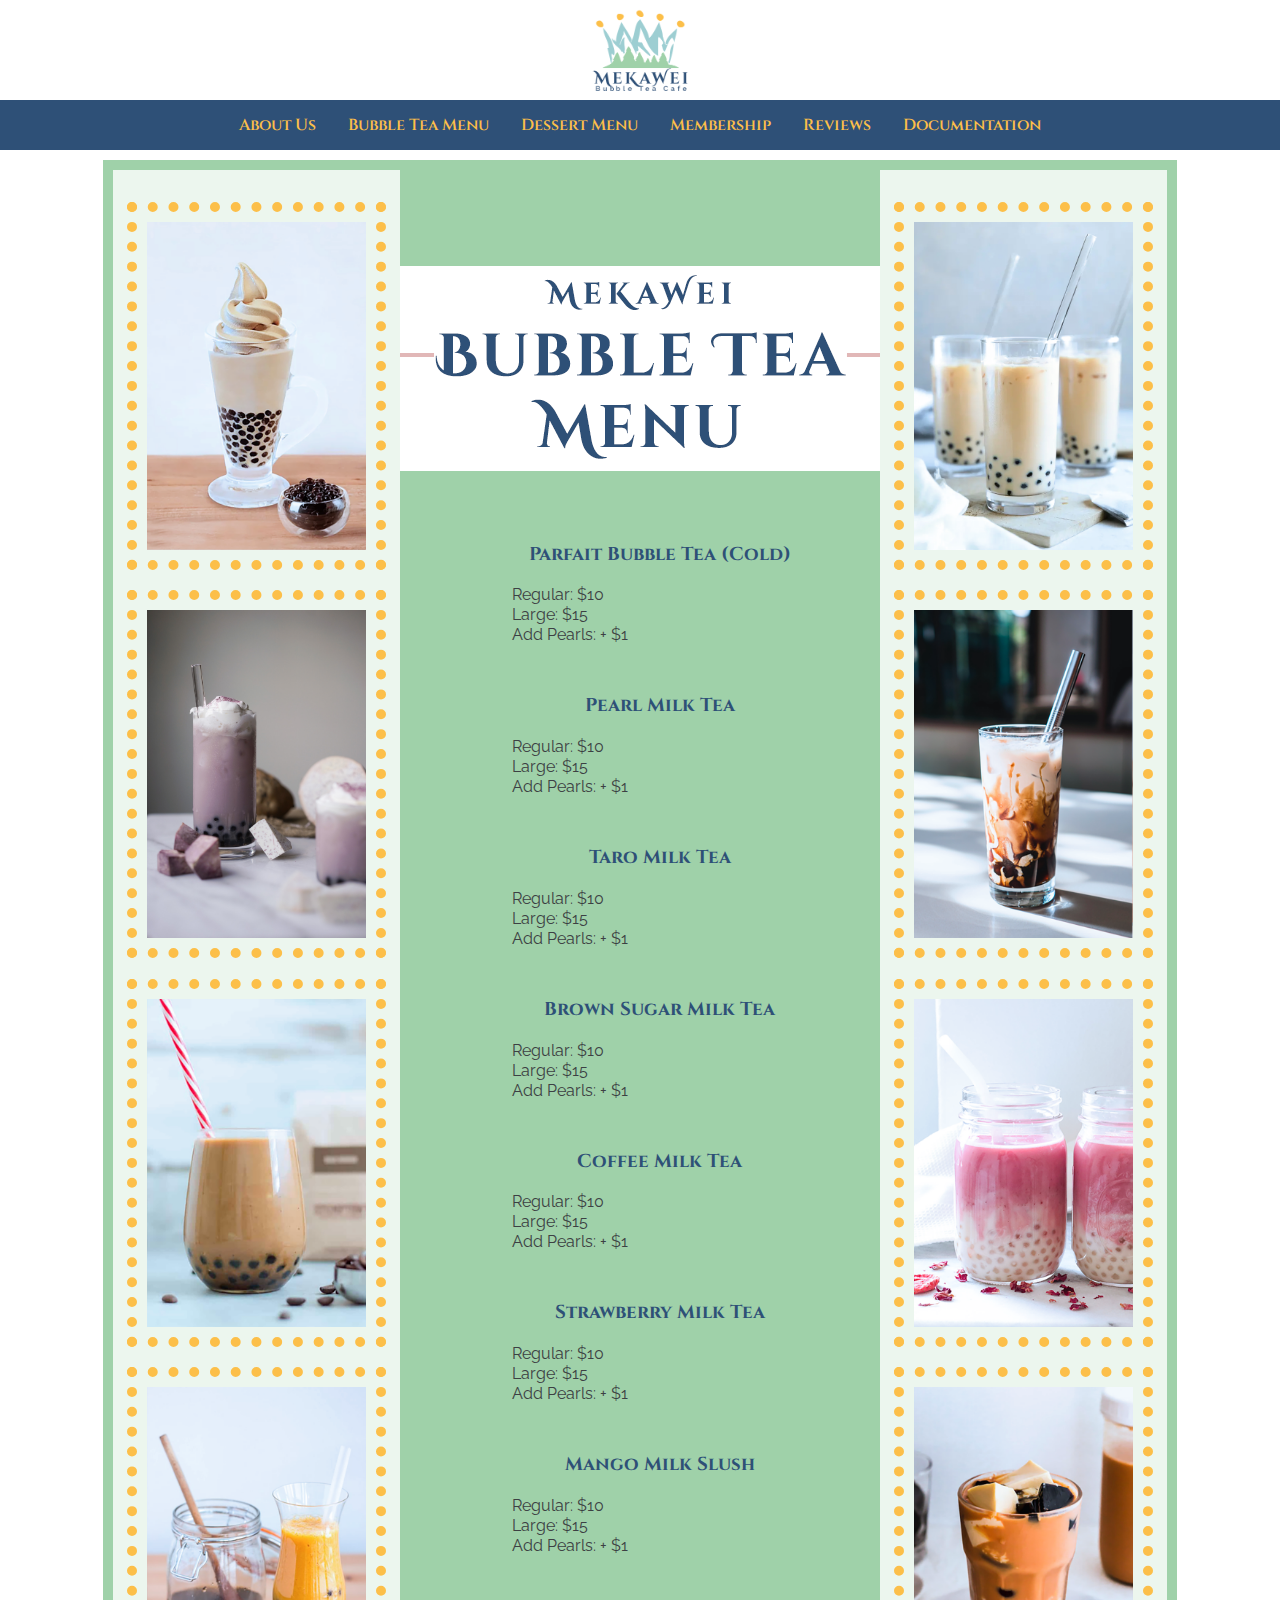
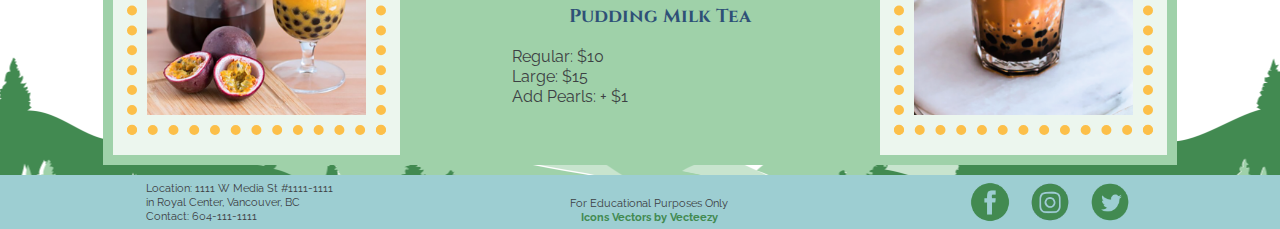
<file: bbt-menu.html>
<!DOCTYPE html>
<html>

<head>
  <meta charset="utf-8" />
  <meta name="viewport" content="width=device-width" />
  <title>MeKaWei Bubble Tea Menu</title>
  <link href="styles/menu.css" rel="stylesheet" type="text/css" />
  <link href="styles/mobile.css" rel="stylesheet" type="text/css" />
  <link rel="preconnect" href="https://fonts.gstatic.com" />
  <link
    href="https://fonts.googleapis.com/css2?family=Cinzel+Decorative:wght@400;700&family=Cinzel:wght@400;600;700&family=Raleway:wght@400;700&display=swap"
    rel="stylesheet" />
  <script src="https://ajax.googleapis.com/ajax/libs/jquery/3.3.1/jquery.min.js"></script>

  <script src="script.js" charset="utf-8"></script>
</head>

<body>
  <header>
    <a href="index.html"> <img class="logo-top" src="images/Logo.png"></a>

  </header>
  <nav id="hamnav" role="navigation">
    <label for="hamburger">&#9776;</label>
    <input type="checkbox" id="hamburger" />

    <ul id="hamitems">

      <li><a href="index.html#about">About Us</a></li>
      <li><a href="bbt-menu.html">Bubble Tea Menu</a></li>
      <li><a href="dessert-menu.html">Dessert Menu</a></li>
      <li><a href="index.html#register">Membership</a></li>
      <li><a href="review/index.php">Reviews</a></li>
      <li><a href="documentation.html">Documentation</a></li>

    </ul>
  </nav>
  <main>
    <section>

      <!-- this header only show in mobile version -->
      <div class="title-only-show-in-mobile">
        <!-- <img src="./images/bubbletea/bbt-menu.png" alt="Bubble Tea Menu" srcset="" /> -->
        <h1>Bubble Tea Menu</h1>
      </div>

      <div class="grid-container tea-container">
        <!-- Left Column -->
        <div class="grid-item">

          <div class="card-container">
            <div class="card">
              <div class="side">
                <img class="menu-item" src="./images/bubbletea/parfait.png" alt="parfait" />

              </div>

              <div class="side back">
                <h3>Parfait Bubble Tea (Cold)</h3>
                <p>
                  Regular: $10 <br />
                  Large: $15 <br />
                  Add Pearls: + $1
                </p>
              </div>
            </div>
          </div>

          <div class="card-container">
            <div class="card">
              <div class="side">
                <img class="menu-item" src="./images/bubbletea/taro-milk-tea-w-cream.jpeg" alt="Taro" />

              </div>

              <div class="side back">
                <h3>Taro Milk Tea</h3>
                <p>
                  Regular: $10 <br />
                  Large: $15 <br />
                  Add Pearls: + $1
                </p>
              </div>
            </div>
          </div>

          <div class="card-container">
            <div class="card">
              <div class="side">
                <img class="menu-item" src="./images/bubbletea/coffee.png" alt="coffee" />

              </div>

              <div class="side back">
                <h3>Coffee Milk Tea</h3>
                <p>
                  Regular: $10 <br />
                  Large: $15 <br />
                  Add Pearls: + $1
                </p>
              </div>
            </div>
          </div>

          <div class="card-container">
            <div class="card">
              <div class="side">
                <img class="menu-item" src="./images/bubbletea/mango.png" alt="mango" />

              </div>

              <div class="side back">
                <h3>Mango Milk Slush</h3>
                <p>
                  Regular: $10 <br />
                  Large: $15 <br />
                  Add Pearls: + $1
                </p>
              </div>
            </div>
          </div>

        </div>
        <!-- Middle Column -->
        <div class="grid-item-middle">
          <img src="./images/bubbletea/bbt-menu.png" alt="Bubble Tea Menu" srcset="" />
          <ul class="menu">
            <li>
              <h3>Parfait Bubble Tea (Cold)</h3>
              <p>
                Regular: $10 <br />
                Large: $15 <br />
                Add Pearls: + $1
              </p>
            </li>
            <li>
              <h3>Pearl Milk Tea</h3>
              <p>
                Regular: $10 <br />
                Large: $15 <br />
                Add Pearls: + $1
              </p>
            </li>
            <li>
              <h3>Taro Milk Tea</h3>
              <p>
                Regular: $10 <br />
                Large: $15 <br />
                Add Pearls: + $1
              </p>
            </li>
            <li>
              <h3>Brown Sugar Milk Tea</h3>
              <p>
                Regular: $10 <br />
                Large: $15 <br />
                Add Pearls: + $1
              </p>
            </li>
            <li>
              <h3>Coffee Milk Tea</h3>
              <p>
                Regular: $10 <br />
                Large: $15 <br />
                Add Pearls: + $1
              </p>
            </li>
            <li>
              <h3>Strawberry Milk Tea</h3>
              <p>
                Regular: $10 <br />
                Large: $15 <br />
                Add Pearls: + $1
              </p>
            </li>
            <li>
              <h3>Mango Milk Slush</h3>
              <p>
                Regular: $10 <br />
                Large: $15 <br />
                Add Pearls: + $1
              </p>
            </li>
            <li>
              <h3>Pudding Milk Tea</h3>
              <p>
                Regular: $10 <br />
                Large: $15 <br />
                Add Pearls: + $1
              </p>
            </li>
          </ul>
        </div>
        <!-- Right Column -->
        <div class="grid-item">
          <div class="card-container">
            <div class="card">
              <div class="side">
                <img class="menu-item" src="./images/bubbletea/PearlMilkTea.png" alt="Pearl Milk Tea" />

              </div>
              <div class="side back">
                <h3>Pearl Milk Tea</h3>
                <p>
                  Regular: $10 <br />
                  Large: $15 <br />
                  Add Pearls: + $1
                </p>
              </div>
            </div>
          </div>

          <div class="card-container">
            <div class="card">
              <div class="side">
                <img class="menu-item" src="./images/bubbletea/brownsugar.png" alt="brown sugar" />

              </div>

              <div class="side back">
                <h3>Brown Sugar Milk Tea</h3>
                <p>
                  Regular: $10 <br />
                  Large: $15 <br />
                  Add Pearls: + $1
                </p>
              </div>
            </div>
          </div>

          <div class="card-container">
            <div class="card">
              <div class="side">
                <img class="menu-item" src="./images/bubbletea/strawberry.png" alt="strawberry" />

              </div>

              <div class="side back">
                <h3>Strawberry Milk Tea</h3>
                <p>
                  Regular: $10 <br />
                  Large: $15 <br />
                  Add Pearls: + $1
                </p>
              </div>
            </div>
          </div>

          <div class="card-container">
            <div class="card">
              <div class="side">
                <img class="menu-item" src="./images/bubbletea/pudding.png" alt="pudding" />

              </div>

              <div class="side back">
                <h3>Pudding Milk Tea</h3>
                <p>
                  Regular: $10 <br />
                  Large: $15 <br />
                  Add Pearls: + $1
                </p>
              </div>
            </div>
          </div>



        </div>
      </div>
    </section>
  </main>
  <footer>
    <div class="footer-content">
      <div id="contact">
        <p>
          Location: 1111 W Media St #1111-1111 <br />
          in Royal Center, Vancouver, BC <br />
          Contact: 604-111-1111
        </p>
      </div>

      <div id="disclaimer">
        <p>
          For Educational Purposes Only <br />
          <a href="https://www.vecteezy.com/free-vector/icons">Icons Vectors by Vecteezy</a>
        </p>
      </div>

      <div id="social">
        <img src="images/icon-fb.png" alt="Facebook" class="social-icon" />
        <img src="images/icon-ig.png" alt="Instagram" class="social-icon" />
        <img src="images/icon-twitter.png" alt="Twitter" class="social-icon" />
      </div>
    </div>
  </footer>
</body>

</html>
</file>
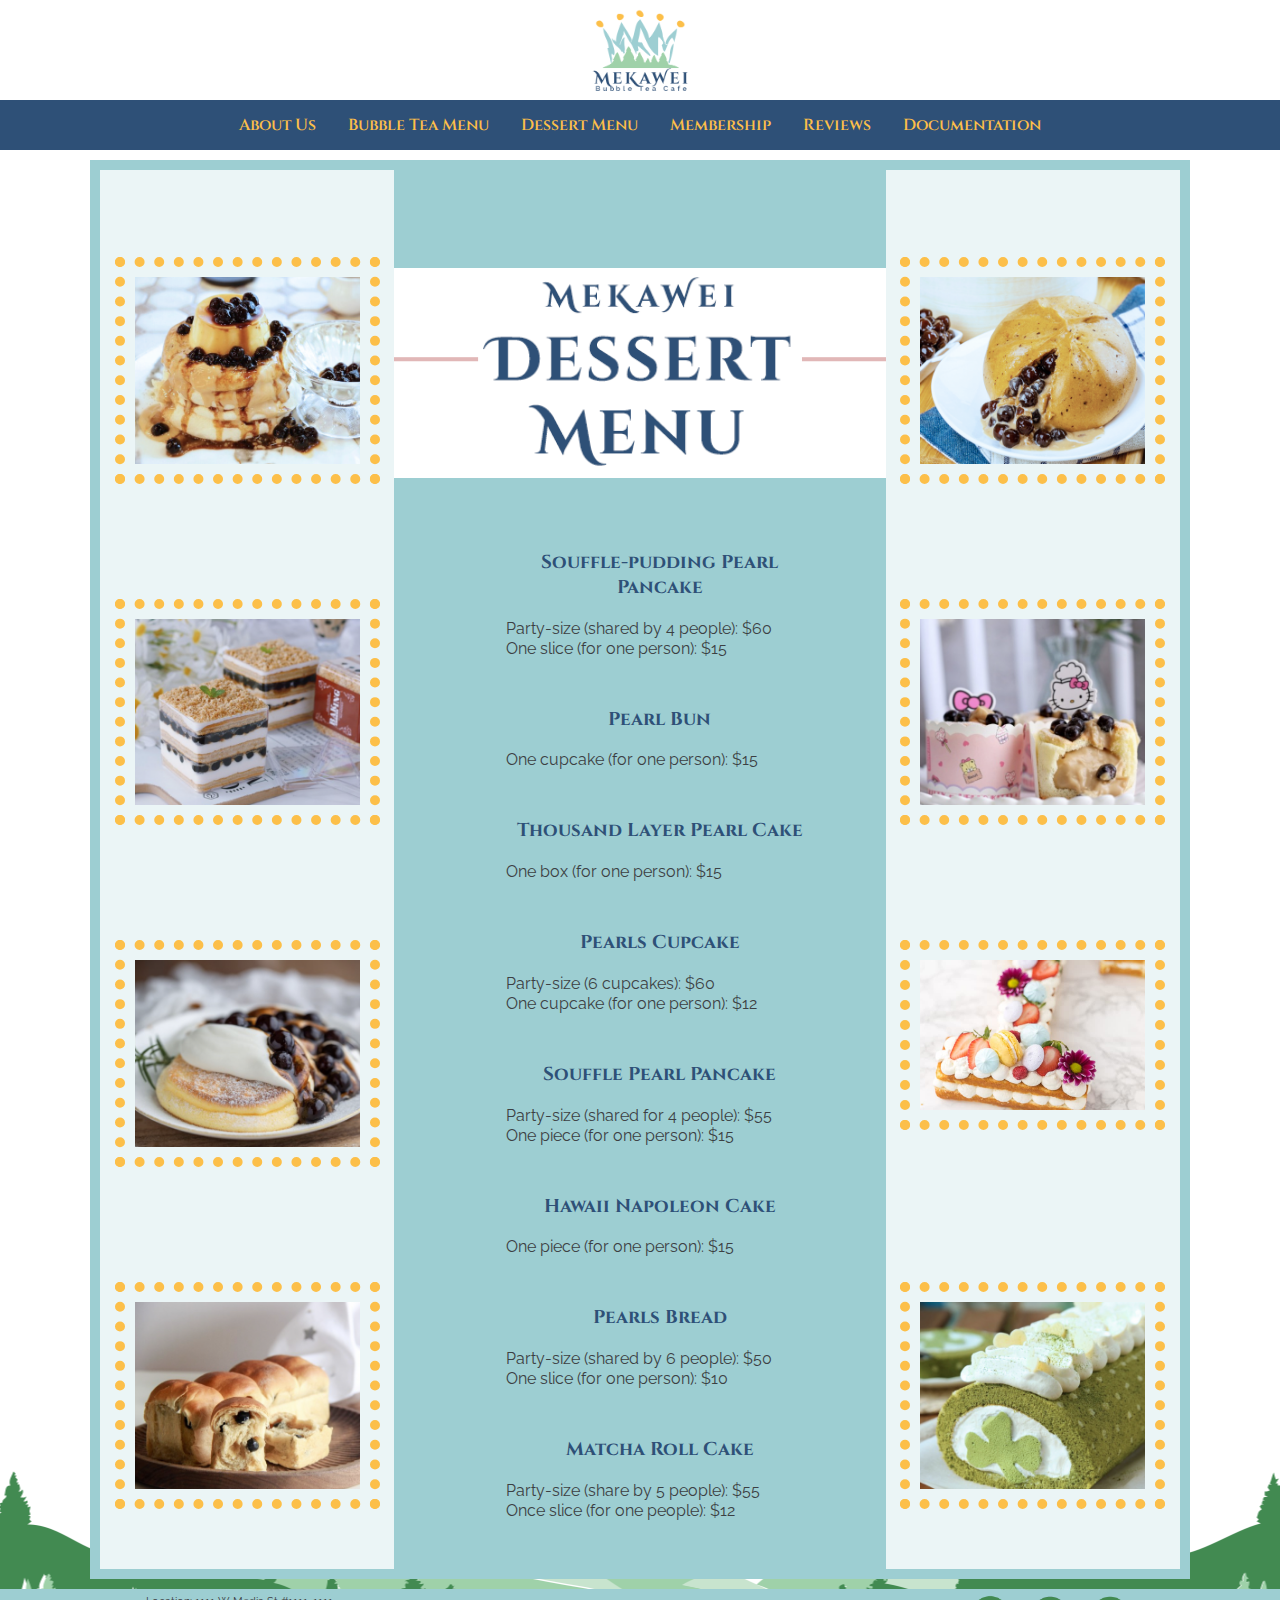
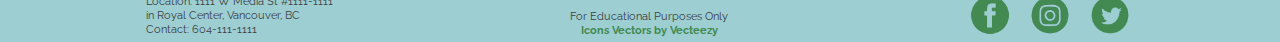
<file: dessert-menu.html>
<!DOCTYPE html>
<html>

<head>
  <meta charset="utf-8" />
  <meta name="viewport" content="width=device-width" />
  <title>MeKaWei Dessert Menu</title>
  <link href="styles/menu.css" rel="stylesheet" type="text/css" />
  <link href="styles/mobile.css" rel="stylesheet" type="text/css" />
  <link rel="preconnect" href="https://fonts.gstatic.com" />
  <link
    href="https://fonts.googleapis.com/css2?family=Cinzel+Decorative:wght@400;700&family=Cinzel:wght@400;600;700&family=Raleway:wght@400;700&display=swap"
    rel="stylesheet" />

  <script src="https://ajax.googleapis.com/ajax/libs/jquery/3.3.1/jquery.min.js"></script>
  <script src="script.js" charset="utf-8"></script>
</head>

<body>
  <header>
    <a href="index.html"> <img class="logo-top" src="images/Logo.png"></a>

  </header>
  <nav id="hamnav" role="navigation">
    <label for="hamburger">&#9776;</label>
    <input type="checkbox" id="hamburger" />

    <ul id="hamitems">

      <li><a href="index.html#about">About Us</a></li>
      <li><a href="bbt-menu.html">Bubble Tea Menu</a></li>
      <li><a href="dessert-menu.html">Dessert Menu</a></li>
      <li><a href="index.html#register">Membership</a></li>
      <li><a href="review/index.php">Reviews</a></li>
      <li><a href="documentation.html">Documentation</a></li>

    </ul>
  </nav>
  <main>
    <section>

      <!-- this header only show in mobile version -->
      <div class="title-only-show-in-mobile">
        <!-- <img src="./images/bubbletea/bbt-menu.png" alt="Bubble Tea Menu" srcset="" /> -->
        <h1>Dessert Menu</h1>
      </div>

      <div class="grid-container cake-container">

        <!-- Left Column -->
        <div class="grid-item">

          <div class="card-container">
            <div class="card">
              <div class="side">
                <img class="menu-item" src="./images/desserts/pudding.png" alt="Souffle-Pudding Pearl Pancake" />
                
              </div>

              <div class="side back">
                <h3>Souffle-pudding Pearl Pancake</h3>
                <p>
                  Party-size (4pc): $60<br />
                  One slice: $15
                </p>
              </div>
            </div>
          </div>

          <div class="card-container">
            <div class="card">
              <div class="side">
                <img class="menu-item" src="./images/desserts/layerscake.png" alt="layerscake" />
                
              </div>

              <div class="side back">
                <h3>Thousand Layer Pearl Cake</h3>
                <p>One box: $15</p>
              </div>
            </div>
          </div>

          <div class="card-container">
            <div class="card">
              <div class="side">
                <img class="menu-item" src="./images/desserts/pancake.png" alt="souffle pearl pancake" />
                
              </div>

              <div class="side back">
                <h3>Souffle Pearl Pancake</h3>
                <p>
                  Party-size (4pc): $55<br />
                  One piece: $15
                </p>
              </div>
            </div>
          </div>


          <div class="card-container">
            <div class="card">
              <div class="side">
                <img class="menu-item" src="./images/desserts/bread.png" alt="bread" />
                
              </div>

              <div class="side back">
                <h3>Pearls Bread</h3>
                <p>
                  Party-size (6pc): $50<br />
                  One slice: $10
                </p>
              </div>
            </div>
          </div>
        </div>

        <!-- Middle Column -->
        <div class="grid-item-middle">
          <img src="./images/desserts/dessert-menu.png" alt="Dessert Menu" srcset="" />
          <ul class="menu">
            <li>
              <h3>Souffle-pudding Pearl Pancake</h3>
              <p>
                Party-size (shared by 4 people): $60<br />
                One slice (for one person): $15
              </p>
            </li>
            <li>
              <h3>Pearl Bun</h3>
              <p>One cupcake (for one person): $15</p>
            </li>
            <li>
              <h3>Thousand Layer Pearl Cake</h3>
              <p>One box (for one person): $15</p>
            </li>
            <li>
              <h3>Pearls Cupcake</h3>
              <p>
                Party-size (6 cupcakes): $60<br />
                One cupcake (for one person): $12
              </p>
            </li>
            <li>
              <h3>Souffle Pearl Pancake</h3>
              <p>
                Party-size (shared for 4 people): $55<br />
                One piece (for one person): $15
              </p>
            </li>
            <li>
              <h3>Hawaii Napoleon Cake</h3>
              <p>One piece (for one person): $15</p>
            </li>
            <li>
              <h3>Pearls Bread</h3>
              <p>
                Party-size (shared by 6 people): $50<br />
                One slice (for one person): $10
              </p>
            </li>
            <li>
              <h3>Matcha Roll Cake</h3>
              <p>
                Party-size (share by 5 people): $55<br />
                Once slice (for one people): $12
              </p>
            </li>
          </ul>
        </div>
        <!-- Right Column -->
        <div class="grid-item">
          <div class="card-container">
            <div class="card">
              <div class="side">
                <img class="menu-item" src="./images/desserts/bun.png" alt="bun" />
                
              </div>
              <div class="side back">
                <h3>Pearl Bun</h3>
                <p>One cupcake: $15</p>
              </div>
            </div>
          </div>

          <div class="card-container">
            <div class="card">
              <div class="side">
                <img class="menu-item" src="./images/desserts/cupcake.png" alt="cupcake" />
                
              </div>
              <div class="side back">
                <h3>Pearls Cupcake</h3>
                <p>
                  Party-size (6pc): $60<br />
                  One cupcake: $12
                </p>
              </div>
            </div>
          </div>

          <div class="card-container">
            <div class="card">
              <div class="side">
                <img class="menu-item" src="./images/desserts/layercake.jpeg" alt="napoleon cake" />
                
              </div>
              <div class="side back">
                <h3>Hawaii Napoleon Cake</h3>
                <p>One piece: $15</p>
              </div>
            </div>
          </div>

          <div class="card-container">
            <div class="card">
              <div class="side">
                <img class="menu-item" src="./images/desserts/rollcake.png" alt="matcha roll cake" />
                
              </div>
              <div class="side back">
                <h3>Matcha Roll Cake</h3>
                <p>
                  Party-size (5pc): $55<br />
                  Once slice: $12
                </p>
              </div>
            </div>
          </div>


        </div>
      </div>
    </section>
  </main>
  <footer>
    <div class="footer-content">
      <div id="contact">
        <p>
          Location: 1111 W Media St #1111-1111 <br />
          in Royal Center, Vancouver, BC <br />
          Contact: 604-111-1111
        </p>
      </div>

      <div id="disclaimer">
        <p>
          For Educational Purposes Only <br />
          <a href="https://www.vecteezy.com/free-vector/icons">Icons Vectors by Vecteezy</a>
        </p>
      </div>

      <div id="social">
        <img src="images/icon-fb.png" alt="Facebook" class="social-icon" />
        <img src="images/icon-ig.png" alt="Instagram" class="social-icon" />
        <img src="images/icon-twitter.png" alt="Twitter" class="social-icon" />
      </div>
    </div>
  </footer>
</body>

</html>
</file>
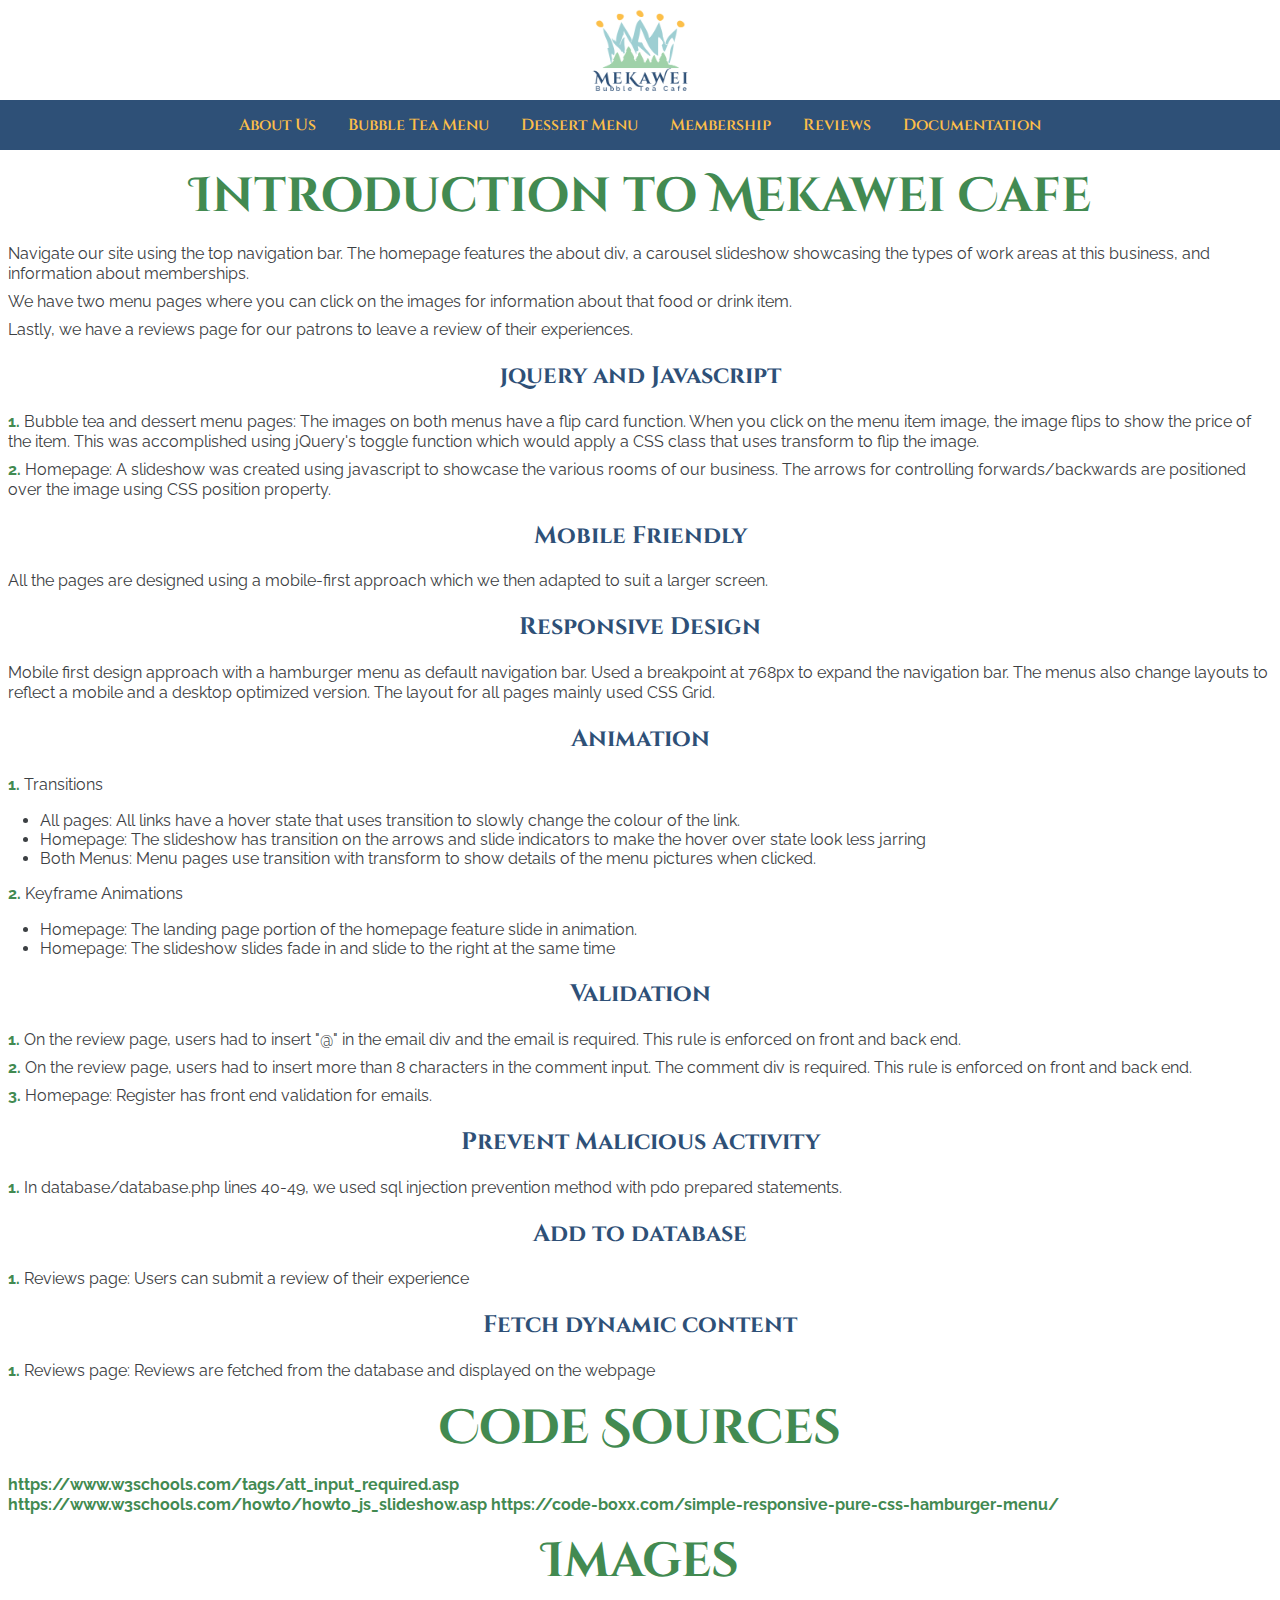
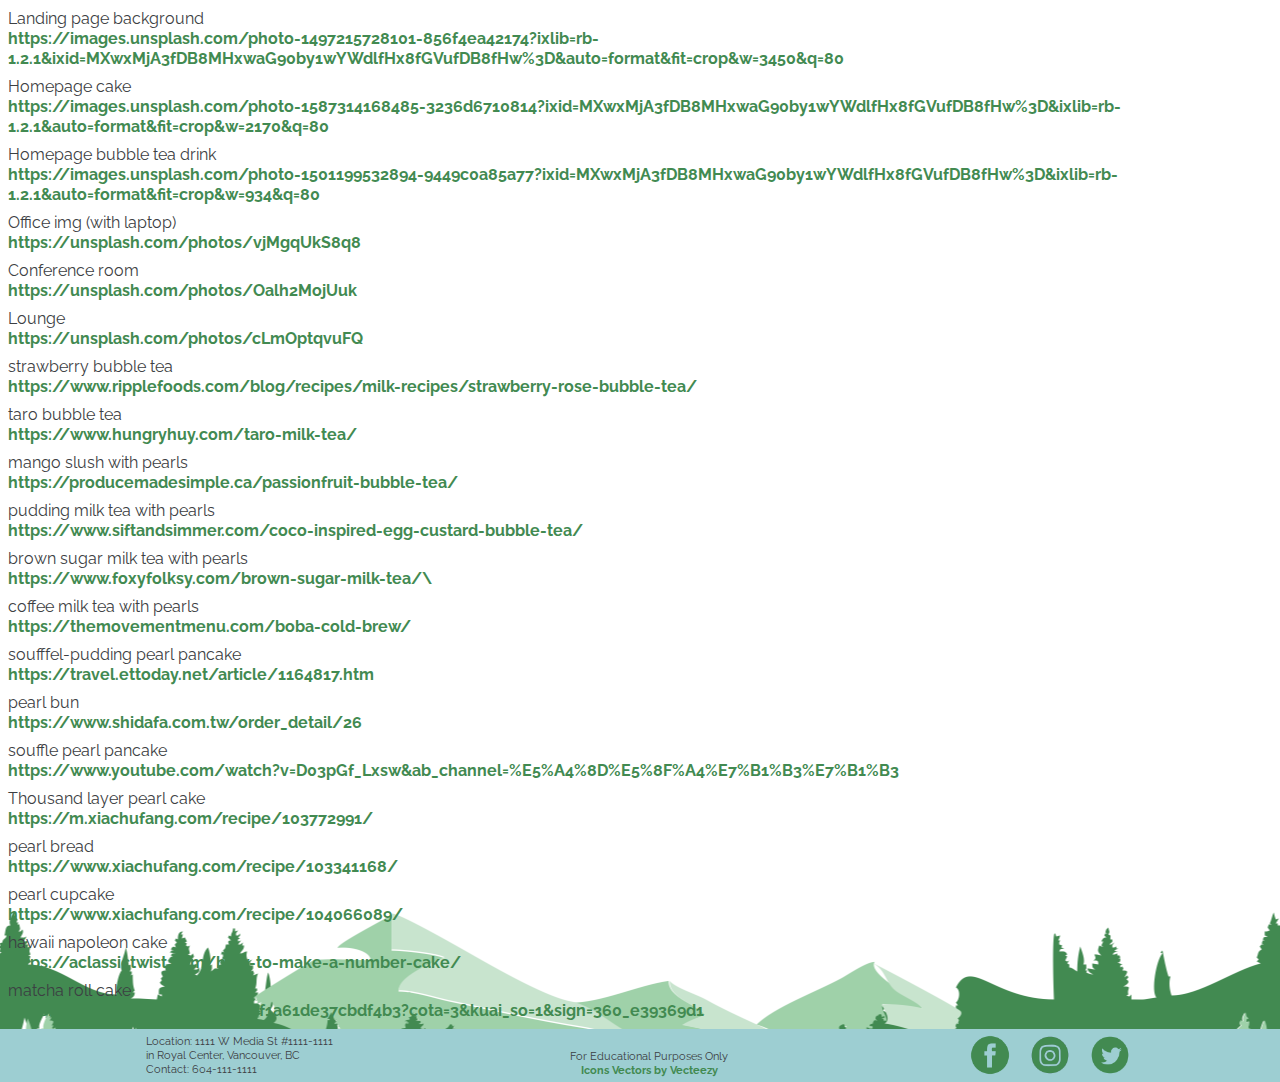
<file: documentation.html>
<!DOCTYPE html>
<html>

<head>
  <meta charset="utf-8" />
  <meta name="viewport" content="width=device-width" />
  <title>MeKaWei Dessert Menu</title>
  <link href="styles/review.css" rel="stylesheet" type="text/css" />
  <link href="styles/mobile.css" rel="stylesheet" type="text/css" />
  <link rel="preconnect" href="https://fonts.gstatic.com" />
  <link
    href="https://fonts.googleapis.com/css2?family=Cinzel+Decorative:wght@400;700&family=Cinzel:wght@400;600;700&family=Raleway:wght@400;700&display=swap"
    rel="stylesheet" />

  <script src="https://ajax.googleapis.com/ajax/libs/jquery/3.3.1/jquery.min.js"></script>
  <script language="javascript" type="text/javascript" src="script.js"></script>
</head>

<body>
  <header>
    <a href="index.html"> <img class="logo-top" src="images/Logo.png"></a>

  </header>
  <nav id="hamnav" role="navigation">
    <label for="hamburger">&#9776;</label>
    <input type="checkbox" id="hamburger" />

    <ul id="hamitems">

      <li><a href="index.html#about">About Us</a></li>
      <li><a href="bbt-menu.html">Bubble Tea Menu</a></li>
      <li><a href="dessert-menu.html">Dessert Menu</a></li>
      <li><a href="index.html#register">Membership</a></li>
      <li><a href="review/index.php">Reviews</a></li>
      <li><a href="documentation.html">Documentation</a></li>

    </ul>
  </nav>
  <main>
    <div class="align-left">
      <h1 id="introduction-to-mekawei-cafe">Introduction to Mekawei Cafe</h1>
      <p>Navigate our site using the top navigation bar. The homepage features the about div, a carousel slideshow
        showcasing the types of work areas at this business, and information about memberships. </p>
      <p>We have two menu pages where you can click on the images for information about that food or drink item.</p>
      <p>Lastly, we have a reviews page for our patrons to leave a review of their experiences.</p>
      <h2 id="jquery-and-javascript">jquery and Javascript</h2>
      <p><strong>1.</strong> Bubble tea and dessert menu pages: The images on both menus have a flip card function. When
        you
        click on the menu item image, the image flips to show the price of the item. This was accomplished using
        jQuery&#39;s
        toggle function which would apply a CSS class that uses transform to flip the image.</p>
      <p><strong>2.</strong> Homepage: A slideshow was created using javascript to showcase the various rooms of our
        business.
        The arrows for controlling forwards/backwards are positioned over the image using CSS position property.</p>
      <h2 id="mobile-friendly">Mobile Friendly</h2>
      <p>All the pages are designed using a mobile-first approach which we then adapted to suit a larger screen.</p>
      <h2 id="responsive-design">Responsive Design</h2>
      <p>Mobile first design approach with a hamburger menu as default navigation bar. Used a breakpoint at 768px to
        expand
        the navigation bar. The menus also change layouts to reflect a mobile and a desktop optimized version. The
        layout
        for
        all pages mainly used CSS Grid.</p>
      <h2 id="animation">Animation</h2>
      <p><strong>1.</strong> Transitions</p>
      <ul>
        <li>All pages: All links have a hover state that uses transition to slowly change the colour of the link.</li>
        <li>Homepage: The slideshow has transition on the arrows and slide indicators to make the hover over state look
          less
          jarring</li>
        <li>Both Menus: Menu pages use transition with transform to show details of the menu pictures when clicked.</li>
      </ul>
      <p><strong>2.</strong> Keyframe Animations</p>
      <ul>
        <li>Homepage: The landing page portion of the homepage feature slide in animation.</li>
        <li>Homepage: The slideshow slides fade in and slide to the right at the same time</li>
      </ul>
      <h2 id="validation">Validation</h2>
      <p><strong>1.</strong> On the review page, users had to insert &quot;@&quot; in the email div and the email is
        required. This rule is enforced on front and back end.</p>
      <p><strong>2.</strong> On the review page, users had to insert more than 8 characters in the comment input. The
        comment
        div is required. This rule is enforced on front and back end.</p>
      <p><strong>3.</strong> Homepage: Register has front end validation for emails.</p>
      <h2 id="prevent-malicious-activity">Prevent Malicious Activity</h2>
      <p><strong>1.</strong> In database/database.php lines 40-49, we used sql injection prevention method with pdo
        prepared
        statements.</p>
      <h2 id="add-to-database">Add to database</h2>
      <p><strong>1.</strong> Reviews page: Users can submit a review of their experience</p>
      <h2 id="fetch-dynamic-content">Fetch dynamic content</h2>
      <p><strong>1.</strong> Reviews page: Reviews are fetched from the database and displayed on the webpage</p>
    </div>
    <div class="align-left">
      <h1 id="code-sources">Code Sources</h1>
      <p><a
          href="https://www.w3schools.com/tags/att_input_required.asp">https://www.w3schools.com/tags/att_input_required.asp</a><br>
        <a
          href="https://www.w3schools.com/howto/howto_js_slideshow.asp">https://www.w3schools.com/howto/howto_js_slideshow.asp</a>
          <a
            href="https://code-boxx.com/simple-responsive-pure-css-hamburger-menu/">https://code-boxx.com/simple-responsive-pure-css-hamburger-menu/</a>
      </p>
    </div>
    <div class="align-left">
      <h1 id="images">Images</h1>
      <p>Landing page background<br><a
          href="https://images.unsplash.com/photo-1497215728101-856f4ea42174?ixlib=rb-1.2.1&amp;ixid=MXwxMjA3fDB8MHxwaG90by1wYWdlfHx8fGVufDB8fHw%3D&amp;auto=format&amp;fit=crop&amp;w=3450&amp;q=80">https://images.unsplash.com/photo-1497215728101-856f4ea42174?ixlib=rb-1.2.1&amp;ixid=MXwxMjA3fDB8MHxwaG90by1wYWdlfHx8fGVufDB8fHw%3D&amp;auto=format&amp;fit=crop&amp;w=3450&amp;q=80</a>
      </p>
      <p>Homepage cake<br><a
          href="https://images.unsplash.com/photo-1587314168485-3236d6710814?ixid=MXwxMjA3fDB8MHxwaG90by1wYWdlfHx8fGVufDB8fHw%3D&amp;ixlib=rb-1.2.1&amp;auto=format&amp;fit=crop&amp;w=2170&amp;q=80">https://images.unsplash.com/photo-1587314168485-3236d6710814?ixid=MXwxMjA3fDB8MHxwaG90by1wYWdlfHx8fGVufDB8fHw%3D&amp;ixlib=rb-1.2.1&amp;auto=format&amp;fit=crop&amp;w=2170&amp;q=80</a>
      </p>
      <p>Homepage bubble tea drink<br><a
          href="https://images.unsplash.com/photo-1501199532894-9449c0a85a77?ixid=MXwxMjA3fDB8MHxwaG90by1wYWdlfHx8fGVufDB8fHw%3D&amp;ixlib=rb-1.2.1&amp;auto=format&amp;fit=crop&amp;w=934&amp;q=80">https://images.unsplash.com/photo-1501199532894-9449c0a85a77?ixid=MXwxMjA3fDB8MHxwaG90by1wYWdlfHx8fGVufDB8fHw%3D&amp;ixlib=rb-1.2.1&amp;auto=format&amp;fit=crop&amp;w=934&amp;q=80</a>
      </p>
      <p>Office img (with laptop)<br><a
          href="https://unsplash.com/photos/vjMgqUkS8q8">https://unsplash.com/photos/vjMgqUkS8q8</a></p>
      <p>Conference room<br><a
          href="https://unsplash.com/photos/Oalh2MojUuk">https://unsplash.com/photos/Oalh2MojUuk</a>
      </p>
      <p>Lounge<br><a href="https://unsplash.com/photos/cLmOptqvuFQ">https://unsplash.com/photos/cLmOptqvuFQ</a></p>
      <p>strawberry bubble tea<br><a
          href="https://www.ripplefoods.com/blog/recipes/milk-recipes/strawberry-rose-bubble-tea/">https://www.ripplefoods.com/blog/recipes/milk-recipes/strawberry-rose-bubble-tea/</a>
      </p>
      <p>taro bubble tea<br><a
          href="https://www.hungryhuy.com/taro-milk-tea/">https://www.hungryhuy.com/taro-milk-tea/</a>
      </p>
      <p>mango slush with pearls<br><a
          href="https://producemadesimple.ca/passionfruit-bubble-tea/">https://producemadesimple.ca/passionfruit-bubble-tea/</a>
      </p>
      <p>pudding milk tea with pearls<br><a
          href="https://www.siftandsimmer.com/coco-inspired-egg-custard-bubble-tea/">https://www.siftandsimmer.com/coco-inspired-egg-custard-bubble-tea/</a>
      </p>
      <p>brown sugar milk tea with pearls<br><a
          href="https://www.foxyfolksy.com/brown-sugar-milk-tea/\">https://www.foxyfolksy.com/brown-sugar-milk-tea/\</a>
      </p>
      <p>coffee milk tea with pearls<br><a
          href="https://themovementmenu.com/boba-cold-brew/">https://themovementmenu.com/boba-cold-brew/</a></p>
      <p>soufffel-pudding pearl pancake<br><a
          href="https://travel.ettoday.net/article/1164817.htm">https://travel.ettoday.net/article/1164817.htm</a></p>
      <p>pearl bun<br><a
          href="https://www.shidafa.com.tw/order_detail/26">https://www.shidafa.com.tw/order_detail/26</a>
      </p>
      <p>souffle pearl pancake<br><a
          href="https://www.youtube.com/watch?v=D03pGf_Lxsw&amp;ab_channel=%E5%A4%8D%E5%8F%A4%E7%B1%B3%E7%B1%B3">https://www.youtube.com/watch?v=D03pGf_Lxsw&amp;ab_channel=%E5%A4%8D%E5%8F%A4%E7%B1%B3%E7%B1%B3</a>
      </p>
      <p>Thousand layer pearl cake<br><a
          href="https://m.xiachufang.com/recipe/103772991/">https://m.xiachufang.com/recipe/103772991/</a></p>
      <p>pearl bread<br><a
          href="https://www.xiachufang.com/recipe/103341168/">https://www.xiachufang.com/recipe/103341168/</a></p>
      <p>pearl cupcake<br><a
          href="https://www.xiachufang.com/recipe/104066089/">https://www.xiachufang.com/recipe/104066089/</a></p>
      <p>hawaii napoleon cake<br><a
          href="https://aclassictwist.com/how-to-make-a-number-cake/">https://aclassictwist.com/how-to-make-a-number-cake/</a>
      </p>
      <p>matcha roll cake<br><a
          href="https://www.360kuai.com/pc/9f1a61de37cbdf4b3?cota=3&amp;kuai_so=1&amp;sign=360_e39369d1">https://www.360kuai.com/pc/9f1a61de37cbdf4b3?cota=3&amp;kuai_so=1&amp;sign=360_e39369d1</a>
      </p>
    </div>

  </main>
  <footer>
    <div class="footer-content">
      <div id="contact">
        <p>
          Location: 1111 W Media St #1111-1111 <br />
          in Royal Center, Vancouver, BC <br />
          Contact: 604-111-1111
        </p>
      </div>

      <div id="disclaimer">
        <p>
          For Educational Purposes Only <br />
          <a href="https://www.vecteezy.com/free-vector/icons">Icons Vectors by Vecteezy</a>
        </p>
      </div>

      <div id="social">
        <img src="images/icon-fb.png" alt="Facebook" class="social-icon" />
        <img src="images/icon-ig.png" alt="Instagram" class="social-icon" />
        <img src="images/icon-twitter.png" alt="Twitter" class="social-icon" />
      </div>
    </div>
  </footer>




  </script>
</body>

</html>
</file>
<file: styles/menu.css>
/*** Both Menus ***/

.menu {
  list-style-type: none;
  margin: 0 4em;
}

.menu li {
  margin-bottom: 3em;
}

.grid-item-middle img {
  width: 100%;
  margin: 20% 0 10%;
}

.menu-item {
  max-width: 100%;
  border-style: dotted;
  border-width: 10px;
  border-color: #fcbf49;
  padding: 10px;
  /* animation:spin 10s linear infinite;  */
}

/* @keyframes spin { 
  100% { 
    transform: rotateZ(360deg);
  }
} */

/* card back only shows in mobile  */

.card-back {
  display: none
}

.menu-item:hover {
  border-color: #e1b7b7;
}

/* dessert menu */

.cake-container {
  background-color: #9dced2;
}

/*bubble tea menu */

.tea-container {
  background-color: #9fd1a9;
}

.title-only-show-in-mobile {
  display: none;
}
</file>
<file: styles/mobile.css>
@import url('https://fonts.googleapis.com/css?family=Josefin+Sans:300,400,600,700|Montserrat:300,400,500,700|Nunito:300,400,600,700');
/* Mobile CSS */

body {
  font-size: 15pt;
  margin: 0;
  font-family: 'Raleway', sans-serif;
  color: #3c4043;
  padding: 0;
  display: flex;
  flex-direction: column;
  align-items: stretch;
}

h1 {
  font-family: 'Cinzel Decorative', cursive;
  color: #428a51;
  text-align: center;
  font-size: 2.7em;
  margin: 0 10px;
}

h2, h3, h4, h5, h6 {
  font-family: 'Cinzel', serif;
  color: #2e5077;
  text-align: center;
}

h4, h5, h6 {
  margin-top: 0.5em;
}

main {
  background-image: url('../images/mountain-background.png');
  background-repeat: no-repeat;
  background-position: center bottom;
  flex-grow: 2;
  padding: 0;
}

section {
  margin: 10px auto;
  max-width: 1200px;
  width: 100%;
  min-height: calc(100vh - 53px);
  display: grid;
  justify-content: center;
  align-content: center;
  align-items: center;
}

header {
  height: min-content;
}

p {
  padding: 0 0.5em;
  line-height: 1.25em;
  margin: 0.5em auto 0.5em;
}

a {
  color: #428a51;
  font-weight: bold;
  text-decoration: none;
  transition: all 0.3s;
}

a:hover {
  background-color: #fcbf49;
  color: #2e5077;
}

strong {
  color: #428a51;
}

.container {
  text-align: left;
  justify-self: center;
  display: flex;
  flex-direction: column;
  justify-content: center;
  margin: 1em 10px;
}

.align-left {
  text-align: left;
  word-wrap: break-word;
  /* white-space: pre-wrap; */
  word-break: break-word;
}

/* Navigation */

/* Hamburger Menu */

/* Wrapper */

#hamnav {
  width: 100%;
  background: #2e5077;
  /* stick at top */
  position: sticky;
  top: 0;
  z-index: 5;
}

/* Show Hamburger Icon */

#hamnav label {
  display: inline-block;
  color: rgba(255, 255, 255, 0.8);
  /* background: #428a51; */
  font-style: normal;
  font-size: 1.2em;
  padding: 10px 20px;
}

#hamnav label:hover {
  color: #fcbf49;
}

#hamburger {
  display: none;
}

/* Break down menu items into vertical */

#hamitems a {
  box-sizing: border-box;
  display: block;
  width: 100%;
  border-top: 1px solid rgba(255, 255, 255, 0.525);
}

/* Toggle Show/Hide Menu */

#hamitems {
  display: none;
}

#hamnav input:checked~#hamitems {
  display: block;
}

nav ul {
  list-style-type: none;
  margin: 0;
  padding: 0;
  overflow: hidden;
  background-color: #2e5077;
  text-align: center;
}

nav ul.show {
  display: flex;
}

nav li {
  display: inline;
  /* padding: 8px; */
}

nav li a {
  display: inline-block;
  color: #fcbf49;
  text-align: center;
  padding: 14px 16px;
  text-decoration: none;
  font-family: 'Cinzel', serif;
  font-weight: 600;
  transition: all 0.3s;
}

#hamitems a:hover {
  background-color: #fcbf49;
  color: #2e5077;
}

.logo-top {
  display: block;
  height: 10vh;
  margin: 5px auto;
}

/* About us */

.grid-container-home {
  display: grid;
  grid-template-columns: 1fr;
}

.grid-area-desc {
  grid-area: desc;
  min-height: 100vh;
  /*minus navbar height later */
  background: linear-gradient(rgba(255, 255, 255, 0.8), rgba(255, 255, 255, 0.8)), url('../images/office-bg.jpeg');
  background-size: cover;
  background-position: center;
  display: flex;
  flex-direction: column;
  align-items: center;
}

.blue {
  color: #2e5077;
}

.cta-trial {
  text-align: center;
  font-size: 1.5em;
  margin: 0 auto 1em;
}

#about h1 {
  position: relative;
  animation: slideInLeft;
  animation-duration: 3s;
  animation-fill-mode: forwards;
}

.slideInLeft {
  position: relative;
  animation: slideInLeft;
  animation-delay: 1.2s;
  animation-duration: 3s;
  animation-fill-mode: forwards;
}

#about p {
  position: relative;
  animation: slideInRight;
  animation-delay: 0.6s;
  animation-duration: 3s;
  animation-fill-mode: forwards;
}

@keyframes slideInLeft {
  from {
    left: -100%;
  }
  to {
    left: 0px;
  }
}

@keyframes slideInRight {
  from {
    right: -100%;
  }
  to {
    right: 0px;
  }
}

/* Section Photos */

.grid-area-photos {
  grid-area: photos;
}

.image-home, .card-header {
  grid-row: 1/2;
  grid-column: 1/2;
}

.image-home {
  object-fit: cover;
  height: 45vh;
  width: 100%;
  /* grid-area: pic; */
}

.card-header {
  /* grid-area: header; */
  position: relative;
  align-self: start;
  background: rgba(255, 255, 255, 0.8);
  margin: 0;
  padding: 0.2em;
  width: 100%;
}

.grid-item-home {
  display: grid;
  justify-items: center;
}

.room {
  display: none;
}

/* Section Rooms */

#rooms {
  height: calc(100vh - 262px);
}

.conference {
  background-color: #9dced2;
}

.indep {
  background-color: #9fd1a9;
}

.casual {
  background-color: #e1b7b7;
}

/* Slideshow container */

.slideshow-container {
  max-width: 1000px;
  position: relative;
  margin: auto;
}

/* Hide the images by default */

.carousel {
  display: none;
}

/* Next & previous buttons */

.prev, .next {
  cursor: pointer;
  position: absolute;
  top: 7em;
  width: auto;
  margin-top: -22px;
  padding: 16px;
  color: white;
  font-weight: bold;
  font-size: 18px;
  transition: 0.6s ease;
  border-radius: 0 3px 3px 0;
  user-select: none;
}

/* Position the "next button" to the right */

.next {
  right: 0;
  border-radius: 3px 0 0 3px;
}

/* On hover, add a black background color with a little bit see-through */

.prev:hover, .next:hover {
  background-color: rgba(252, 191, 73, 0.8);
}

/* Caption text */

.room-desc {
  color: #f2f2f2;
  padding: 0.2em 12px 0.8em;
  text-align: center;
}

/* The dots/bullets/indicators */

.dot {
  cursor: pointer;
  height: 15px;
  width: 15px;
  margin: 0 2px 0.3em;
  background-color: #bbb;
  border-radius: 50%;
  display: inline-block;
  transition: background-color 0.6s ease;
}

.active, .dot:hover {
  background-color: #f2994a;
}

/* Fading animation */

.fade {
  animation-name: fade;
  animation-duration: 1.5s;
  position: relative;
}

@keyframes fade {
  from {
    opacity: 0.4;
    right: -100%;
  }
  to {
    opacity: 1;
    right: 0;
  }
}

/* Section Register */

/* Register form */

input[type='email'], input[type='password'], textarea, #mood {
  width: 100%;
  padding: 15px;
  margin: 5px auto 22px;
  display: inline-block;
  border: none;
  background: #f1f1f1;
  box-sizing: border-box;
}

input[type='email']:focus, input[type='password']:focus, textarea:focus, #mood:focus {
  background-color: #ddd;
  outline: none;
}

button {
  margin: 0 auto;
  background-color: #fcbf49;
  border-radius: 12px;
  border: 0;
  display: inline-block;
  font: bold 1.5em 'Cinzel', serif;
  color: #2e5077;
  padding: 5px 10px;
  width: calc(90% + 30px);
}

button:hover {
  background-color: #2e5077;
  color: #fcbf49;
  transition: all 0.3s ease-out;
}

/* Layout */

.main-home {
  display: grid;
  justify-items: center;
  grid-template-areas: 'desc' 'photos' 'rooms' 'register';
}

/*** Footer ***/

footer {
  background-color: #9dced2;
}

.footer-content {
  display: flex;
  justify-content: space-between;
  max-width: 1000px;
  margin: 0 auto;
  padding: 0;
}

.social-icon {
  width: 40px;
  height: 40px;
  margin: 0 10px;
}

#contact {
  margin: 0;
  padding: 0;
}

#contact p {
  font-size: 0.7rem;
  line-height: normal;
}

#social {
  display: flex;
  justify-content: center;
  align-items: center;
}

#disclaimer {
  text-align: center;
  margin: 0 auto;
  position: relative;
  top: 15px;
  height: 20px;
}

#disclaimer p {
  padding-top: 0;
  font-size: 0.7rem;
  line-height: normal;
}

/* --------------all menu ---------------*/

.grid-container {
  display: grid;
  grid-template-columns: 1fr 1fr;
  justify-items: center;
  padding: 10px;
}

.grid-item {
  background-color: rgba(255, 255, 255, 0.8);
  width: 100%;
  text-align: center;
  display: grid;
  justify-items: center;
  align-items: center;
  padding: 1em 0;
}

/*-----1.card flipping-----------*/

.card-container {
  height: 200px;
  perspective: 600;
  position: relative;
  width: 150px;
  margin: 1em;
}

.card {
  /* position: absolute; */
  transform-style: preserve-3d;
  transition: all 1s ease-in-out;
  width: 100%;
}

/* .card:hover {
  transform: rotateY(180deg);
} */

.card .side {
  backface-visibility: hidden;
  border-radius: 50px;
  height: 100%;
  position: absolute;
  width: 100%;
}

.card .back {
  background: #eaeaed;
  color: #0087cc;
  text-align: center;
  transform: rotateY(180deg);
}

.card .back h3 {
  margin: 0;
}

.card.flipped {
  -webkit-transform: rotateY(180deg);
  -moz-transform: rotateY(180deg);
  -o-transform: rotateY(180deg);
  transform: rotateY(180deg);
}

/* 2------small dot boarder----------*/

.menu-item {
  border-width: 5px;
  box-sizing: border-box;
}

/*new bbt page*/

.grid-item-middle {
  display: none;
}

.title-only-show-in-mobile {
  display: block;
  text-align: center;
}

/* Desktop */

@media screen and (min-width: 768px) {
  body {
    font-size: 12pt;
  }
  h1 {
    font-size: 48px;
    margin: 0.3em auto;
  }
  #features, #rooms, #register {
    /* height: 30vh; */
    margin: 53px 0 0;
  }
  /* Navbar */
  /* Hide Hamburger */
  #hamnav label {
    display: none;
  }
  #hamitems {
    display: flex;
    justify-content: center;
  }
  #hamitems a {
    border: none;
  }
  #hamitems li {
    flex-shrink: 0;
  }
  /* Section Photos */
  .grid-container-home {
    display: grid;
    grid-template-columns: 1fr 1fr;
    justify-items: center;
  }
  .grid-item-home {
    padding: 0 20px;
    text-align: center;
  }
  .image-home {
    height: 80%;
  }
  /* Section Dscription */
  .description {
    grid-column-start: 1;
    grid-column-end: 4;
    text-align: center;
    max-width: 800px;
    justify-self: center;
    padding: 0 10px;
  }
  .description p {
    max-width: 800px;
    text-align: center;
  }
  /* Rooms */
  .prev, .next {
    top: 40%;
  }
  /* Register */
  #register {
    display: grid;
    grid-template-columns: repeat(2, 1fr);
  }
  #register h2 {
    grid-column: 1 / 4;
  }
  #register .container {
    grid-column: 1 /2;
  }
  .registerForm {
    grid-column: 2 /3;
  }
  .title-only-show-in-mobile {
    display: none;
  }
  .grid-item-middle {
    display: inline-block;
  }
  /* Menu */
  .card-container {
    width: 90%;
  }
  .menu-item {
    border-width: 10px;
  }
  .grid-container {
    display: grid;
    max-width: 1080px;
    grid-template-columns: 1fr 1.67fr 1fr;
    padding: 10px;
  }
  .tea-container .grid-item {
    align-items: stretch;
  }
}
</file>
<file: styles/review.css>
form {
  width: 100%;
  padding: 1em;
  box-sizing: border-box;
}

textarea {
  resize: none;
  font-family: Tahoma, sans-serif;
}

.comments {
  padding: 1em;
}

.comment {
  display: grid;
  grid-template-areas: 'id date' 'email email' 'mood mood' 'review review';
  /* grid-template-columns: 1fr 1fr;
  grid-template-rows: 1fr 1fr 1fr; */
  background-color: rgba(202, 224, 236, 0.5);
  margin-bottom: 1em;
  padding: 1em;
}

.ID {
  grid-area: id;
  font-size: 0.5em;
}

.date {
  grid-area: date;
  font-size: 0.5em;
  justify-self: right;
}

.comment h3 {
  grid-area: email;
  margin: 0;
}

.mood {
  grid-area: mood;
  font-size: 0.75em;
  justify-self: center;
}

.comment-text {
  grid-area: review;
  /* margin: 0 0 2em; */
  align-self: start;
}
</file>
